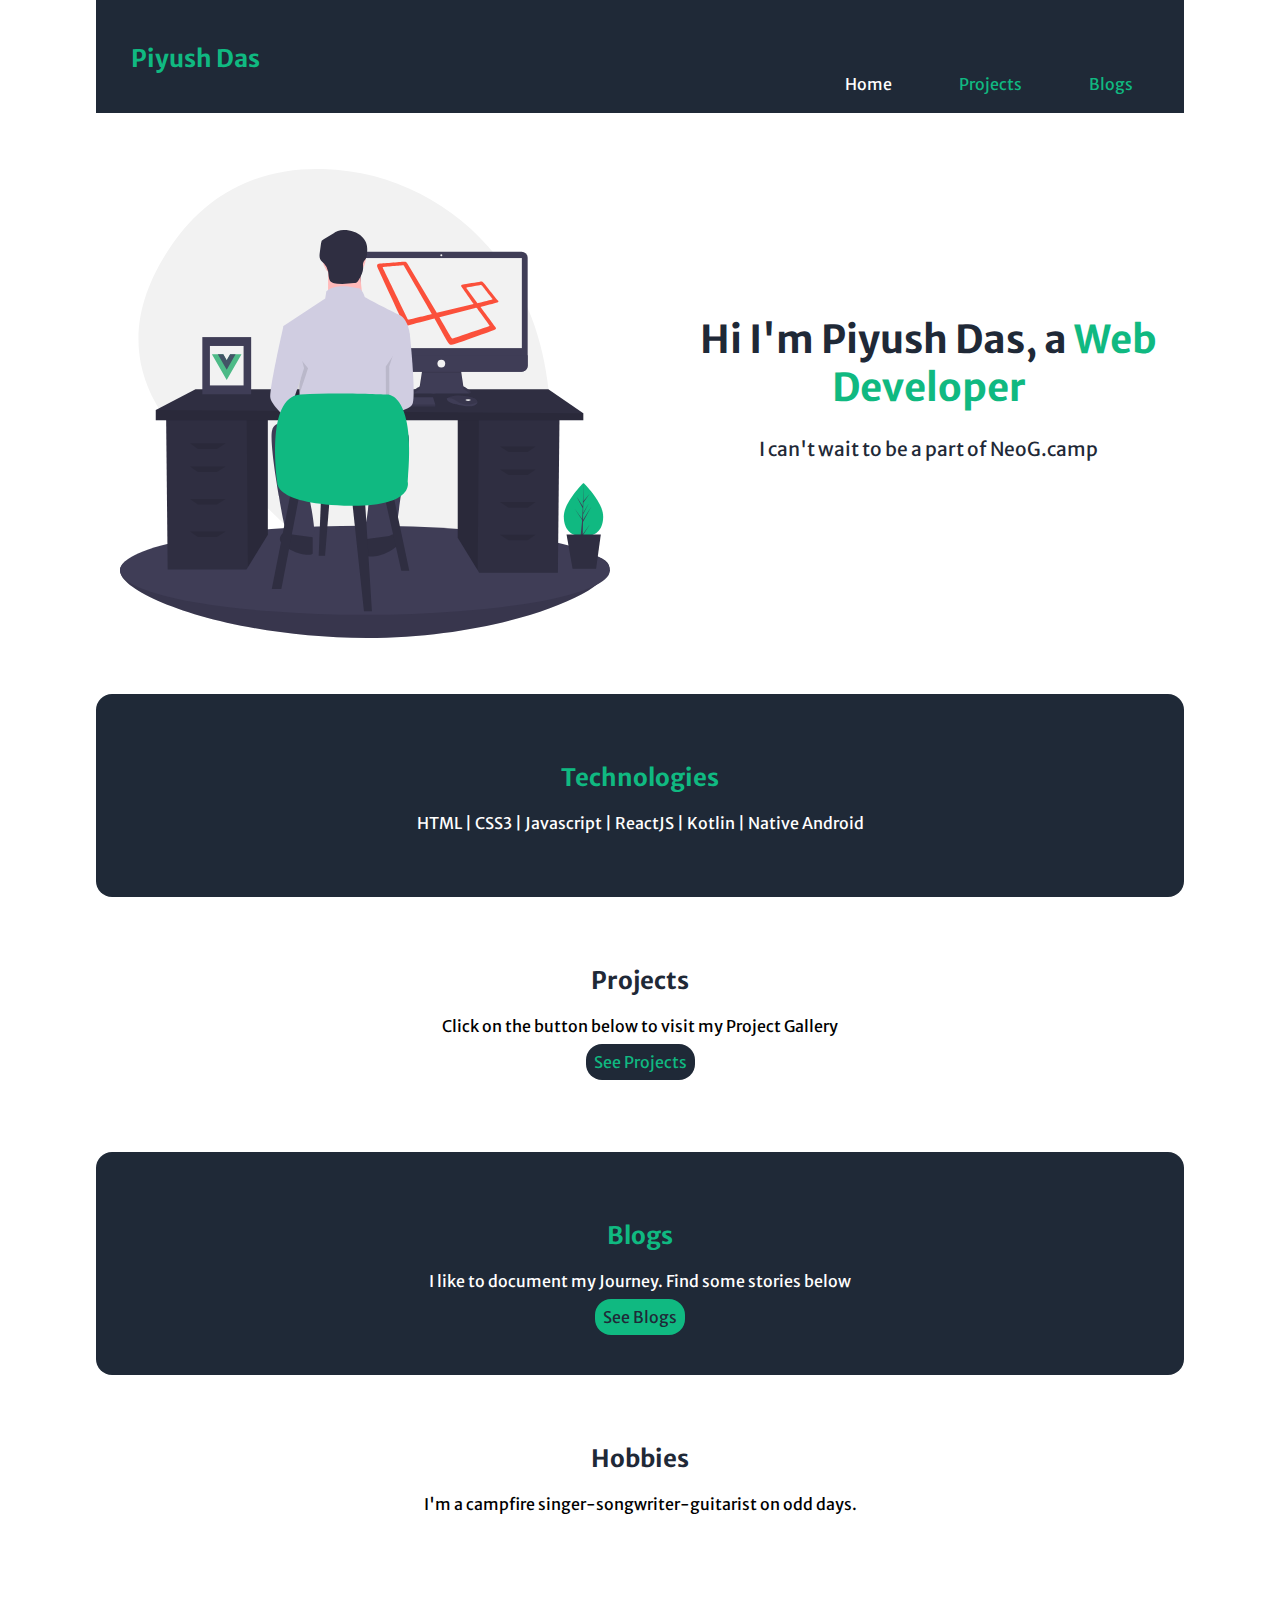
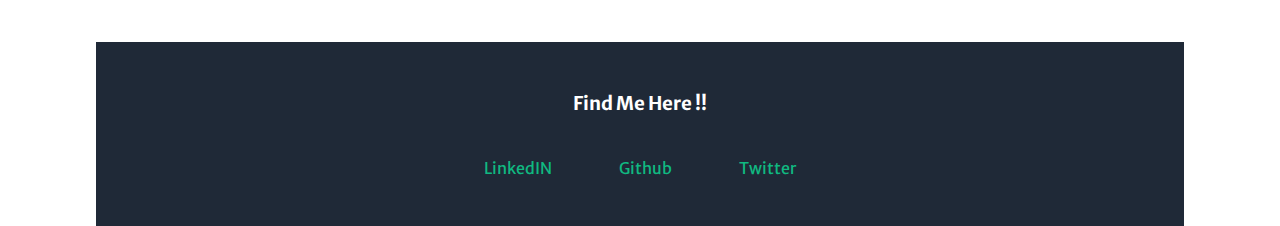
<file: index.html>
<!DOCTYPE html>
<html lang="en">
<head>
    <meta charset="UTF-8">
    <meta http-equiv="X-UA-Compatible" content="IE=edge">
    <meta name="viewport" content="width=device-width, initial-scale=1.0">
    <link rel="stylesheet" href="styles.css">
    <title>Piyush Das | Home</title>    
</head>
<body>
    <!--Nav Bar-->
    <nav class="nav-container">
       <div class="logo">
           <a href="index.html"><h2>Piyush Das</h2></a>
       </div> 
       <ul class="nav-list">
           <li class="nav-items">
               <a href="#" class="nav-links active-link">Home</a>
           </li>
           <li class="nav-items">
            <a href="projects.html" class="nav-links">Projects</a>
        </li>
        <li class="nav-items">
            <a href="blogs.html" class="nav-links">Blogs</a>
        </li>
       </ul>
    </nav>

    <!--Hero Section-->
    <section class="hero">
        <img src="./hero_img.svg" alt="hero_img">
        <div class="hero-content">
            <h1>Hi I'm Piyush Das, a <span style="color: var(--clr-accent-color);">Web Developer</span> </h1>
            <p>I can't wait to be a part of NeoG.camp</p>
        </div>
    </section>


    <!--Technologies-->
    <div class="homepage-info-alt">
        <h2>Technologies</h2>
        <p>HTML | CSS3 | Javascript | ReactJS | Kotlin | Native Android</p>
    </div>
    <div class="homepage-info">
        <h2>Projects</h2>
        <p>Click on the button below to visit my Project Gallery</p>
        <a href="projects.html">See Projects</a>
    </div>
    <div class="homepage-info-alt">
        <h2>Blogs</h2>
        <p>I like to document my Journey. Find some stories below</p>
        <a href="blogs.html">See Blogs</a>
        
    </div>
    <div class="homepage-info">
        <h2>Hobbies</h2>
        <p>I'm a campfire singer-songwriter-guitarist on odd days.</p>
    </div>


    <!--Footer-->
    <footer class="footer-section">
        <h3>Find Me Here !! </h3>
        <ul class="footer-list">
            <li class="footer-links">
                <a href="https://linkedin.com/in/piyushdas98">
                LinkedIN</a>
            </li>
            <li class="footer-links">
                <a href="https://github.com/coldpigli">Github</a>
            </li>
            <li class="footer-links">
                <a href="https://twitter.com/piyushdas98"> 
                    
                Twitter</a>
            </li>
        </ul>
    </footer>   

</body>
</html>
</file>
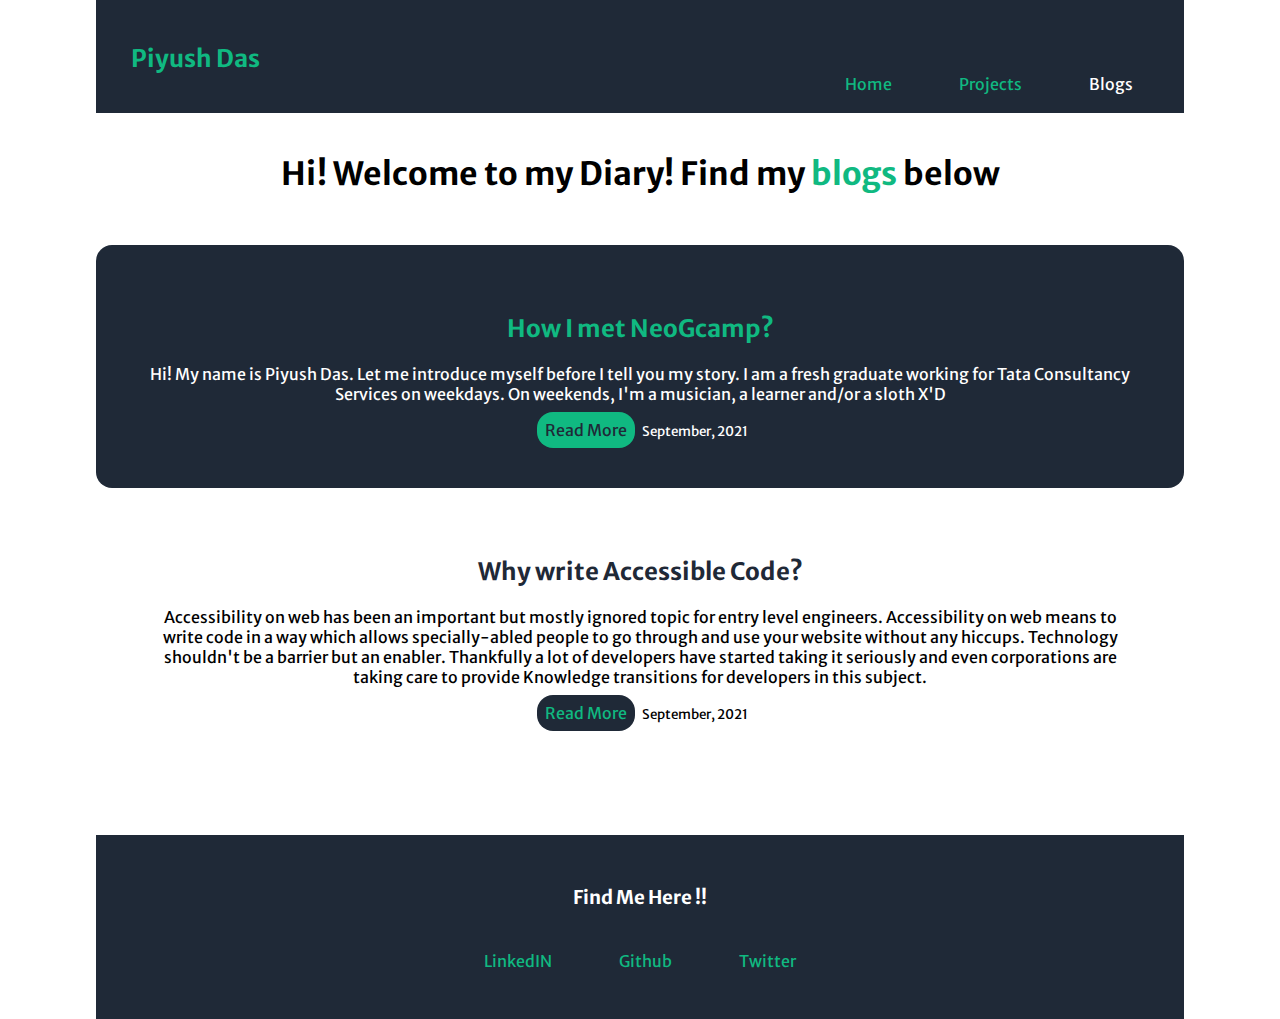
<file: blogs.html>
<!DOCTYPE html>
<html lang="en">
<head>
    <meta charset="UTF-8">
    <meta http-equiv="X-UA-Compatible" content="IE=edge">
    <meta name="viewport" content="width=device-width, initial-scale=1.0">
    <link rel="stylesheet" href="styles.css">
    <title>Blogs | Piyush Das</title>

</head>
<body>
    <!--Nav Bar-->
    <nav class="nav-container">
        <div class="logo">
            <a href="index.html"><h2>Piyush Das</h2></a>
        </div> 
        <ul class="nav-list">
            <li class="nav-items">
                <a href="index.html" class="nav-links ">Home</a>
            </li>
            <li class="nav-items">
             <a href="projects.html" class="nav-links ">Projects</a>
         </li>
         <li class="nav-items">
             <a href="#" class="nav-links active-link">Blogs</a>
         </li>
        </ul>
     </nav>

     <article>
         <h1>Hi! Welcome to my Diary! Find my <span style="color: var(--clr-accent-color);">blogs</span> below</h1>
         <div class="homepage-info-alt">

            <h2>How I met NeoGcamp?</h2>
            <p>Hi! My name is Piyush Das. Let me introduce myself before I tell you my story. I am a fresh graduate working for Tata Consultancy Services on weekdays. On weekends, I'm a musician, a learner and/or a sloth X'D</p>
            <a href="web_dev24.html">Read More</a>
            <small>September, 2021</small>
    
        </div>

        <div class="homepage-info">

            <h2>Why write Accessible Code?</h2>
            <p>Accessibility on web has been an important but mostly ignored topic for entry level engineers. Accessibility on web means to write code in a way which allows specially-abled people to go through and use your website without any hiccups. Technology shouldn't be a barrier but an enabler. Thankfully a lot of developers have started taking it seriously and even corporations are taking care to provide Knowledge transitions for developers in this subject.</p>
            <a  href="web_dev34.html">Read More</a>
            <small>September, 2021</small>
    
        </div>
     </article>




     <!--footer-->
    <footer class="footer-section">
        <h3>Find Me Here !! </h3>
        <ul class="footer-list">
            <li class="footer-links">
                <a href="https://linkedin.com/in/piyushdas98">
                LinkedIN</a>
            </li>
            <li class="footer-links">
                <a href="https://github.com/coldpigli">Github</a>
            </li>
            <li class="footer-links">
                <a href="https://twitter.com/piyushdas98"> 
                    
                Twitter</a>
            </li>
        </ul>
    </footer>  
</body>
</html>
</file>
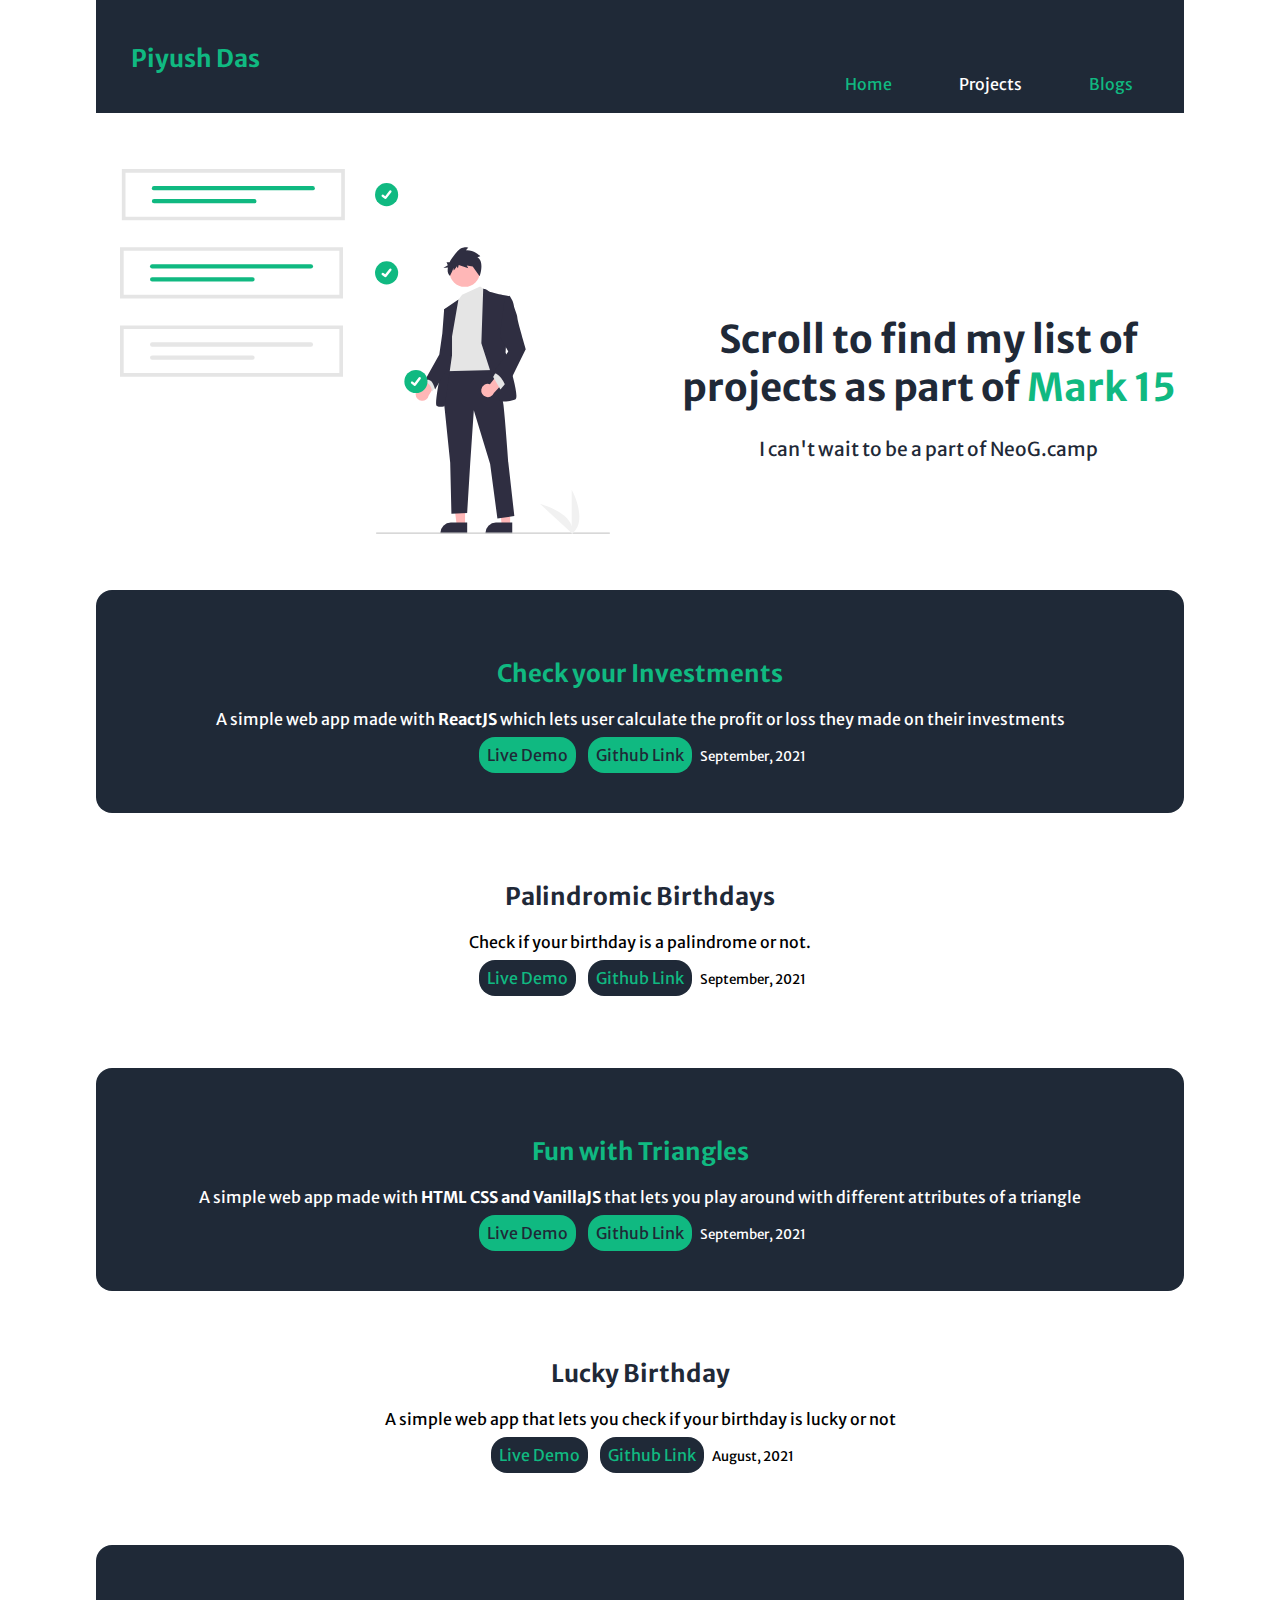
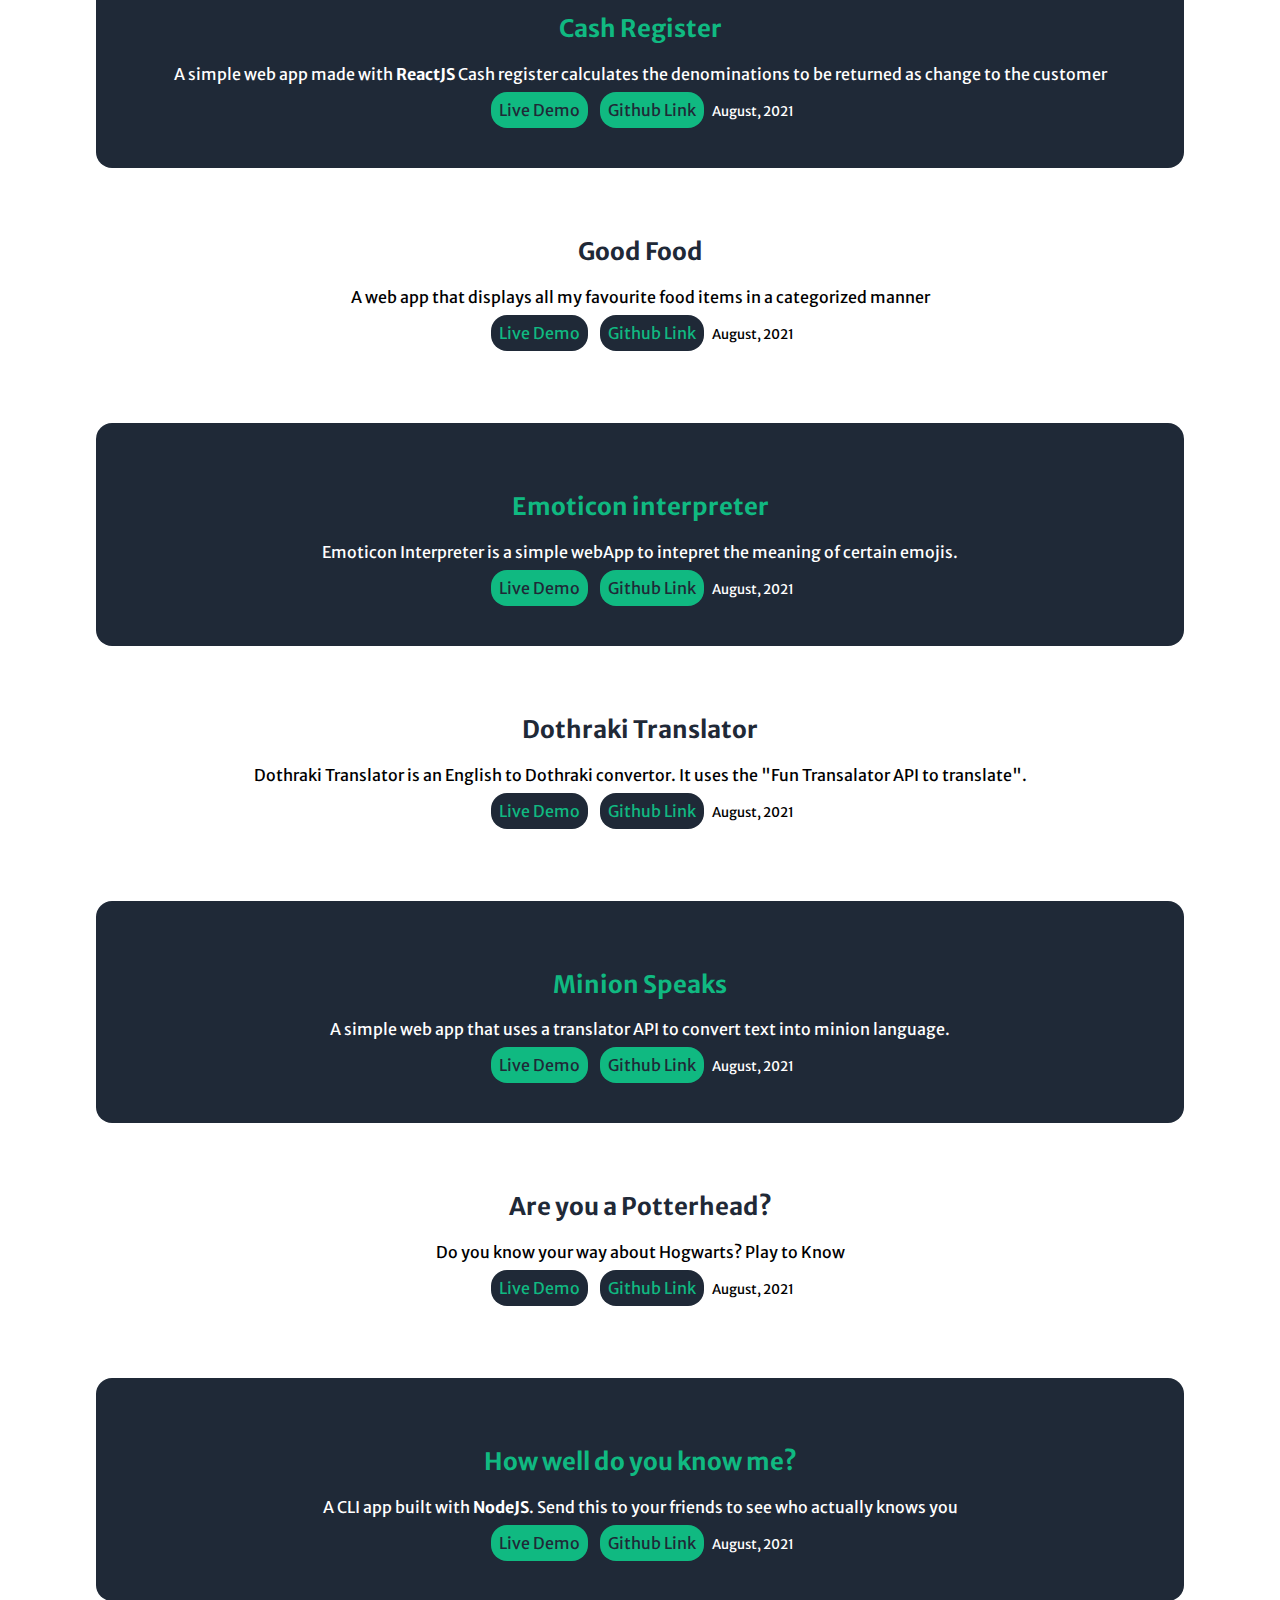
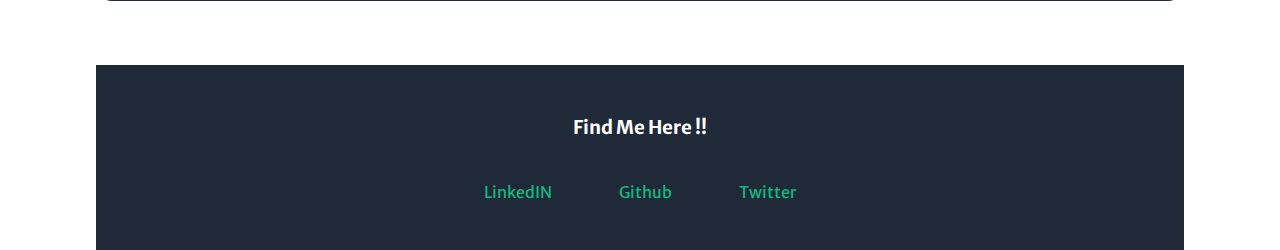
<file: projects.html>
<!DOCTYPE html>
<html lang="en">
<head>
    <meta charset="UTF-8">
    <meta http-equiv="X-UA-Compatible" content="IE=edge">
    <meta name="viewport" content="width=device-width, initial-scale=1.0">
    <link rel="stylesheet" href="styles.css">
    <title>Projects | Piyush</title>
</head>
<body>
        <!--Nav Bar-->
        <nav class="nav-container">
            <div class="logo">
                <a href="index.html"><h2>Piyush Das</h2></a>
            </div> 
            <ul class="nav-list">
                <li class="nav-items">
                    <a href="index.html" class="nav-links ">Home</a>
                </li>
                <li class="nav-items">
                <a href="#" class="nav-links active-link">Projects</a>
            </li>
            <li class="nav-items">
                <a href="blogs.html" class="nav-links">Blogs</a>
            </li>
            </ul>
        </nav>


      <!--Hero Section-->
    <section class="hero">
        <img src="./project_image.svg" alt="hero_img">
        <div class="hero-content">
            <h1>Scroll to find my list of projects as part of <span style="color: var(--clr-accent-color);">Mark 15</span> </h1>
            <p>I can't wait to be a part of NeoG.camp</p>
        </div>
    </section>

     <!--Info-->


        <!--Mark14-->
        <div class="homepage-info-alt">

            <h2>Check your Investments</h2>
            <p>A simple web app made with <strong>ReactJS</strong> which lets user calculate the profit or loss they made on their investments</p>
            <a target="_blank" href="https://profit-loss-mark14.netlify.app/">Live Demo</a>
            <a target="_blank" href="https://github.com/coldpigli/neog-mark14-profit-loss">Github Link</a>
            <small>September, 2021</small>

        </div>

             <!--Mark13-->
     <div class="homepage-info">

        <h2>Palindromic Birthdays</h2>
        <p>Check if your birthday is a palindrome or not.</p>
        <a target="_blank" href="https://palindromic-birthday-mark13.netlify.app/">Live Demo</a>
        <a target="_blank" href="https://github.com/coldpigli/neog-mark13-palindromeBirthday">Github Link</a>
        <small>September, 2021</small>
    </div>

     <!--Mark12-->
    <div class="homepage-info-alt">

        <h2>Fun with Triangles</h2>
        <p>A simple web app made with <strong>HTML CSS and VanillaJS</strong> that lets you play around with different attributes of a triangle</p>
        <a target="_blank" href="https://triangle-playground-neog.netlify.app/">Live Demo</a>
        <a target="_blank" href="https://github.com/coldpigli/neog-mark12-triangles">Github Link</a>
        <small>September, 2021</small>

    </div>

             <!--Mark11-->
     <div class="homepage-info">
        <h2>Lucky Birthday </h2>
        <p>A simple web app that lets you check if your birthday is lucky or not</p>
        <a target="_blank" href="https://lucky-birthday-neog-piyush.netlify.app/">Live Demo</a>
        <a target="_blank" href="https://github.com/coldpigli/neog-mark11-luckBirthday">Github Link</a>
        <small>August, 2021</small>
    </div>

    <!--Mark10-->
    <div class="homepage-info-alt">

        <h2>Cash Register</h2>
        <p>A simple web app made with<strong> ReactJS </strong>Cash register calculates the denominations to be returned as change to the customer</p>
        <a target="_blank" href="https://cash-register-neogca.netlify.app/">Live Demo</a>
        <a target="_blank" href="https://github.com/coldpigli/neog-mark10-cashregister">Github Link</a>
        <small>August, 2021</small>

    </div>

          <!--Mark9-->
          <div class="homepage-info">
            <h2>Good Food</h2>
            <p>A web app that displays all my favourite food items in a categorized manner</p>
            <a target="_blank" href="https://goodfood-neog.netlify.app/">Live Demo</a>
            <a target="_blank" href="https://github.com/coldpigli/neog-mark9-goodfood">Github Link</a>
            <small>August, 2021</small>
        </div>
    
        <!--Mark8-->
        <div class="homepage-info-alt">
    
            <h2>Emoticon interpreter</h2>
            <p>Emoticon Interpreter is a simple webApp to intepret the meaning of certain emojis.</p>
            <a target="_blank" href="https://rqn4o.csb.app/">Live Demo</a>
            <a target="_blank" href="https://github.com/coldpigli/neoG-mark8">Github Link</a>
            <small>August, 2021</small>
    
        </div>


     <!--Mark7-->
     <div class="homepage-info">
        <h2>Dothraki Translator</h2>
        <p>Dothraki Translator is an English to Dothraki convertor. It uses the "Fun Transalator API to translate".</p>
        <a target="_blank" href="https://dothraki-translator-neog.netlify.app/">Live Demo</a>
        <a target="_blank" href="https://github.com/coldpigli/dothraki-mark7">Github Link</a>
        <small>August, 2021</small>
    </div>

    <!--Mark6-->
    <div class="homepage-info-alt">

        <h2>Minion Speaks</h2>
        <p>A simple web app that uses a translator API to convert text into minion language.</p>
        <a target="_blank" href="https://piyush-minion.netlify.app/">Live Demo</a>
        <a target="_blank" href="https://github.com/coldpigli/minion-speaks-mark6">Github Link</a>
        <small>August, 2021</small>

    </div>

    <!--Mark2-->
     <div class="homepage-info">
        <h2>Are you a Potterhead?</h2>
        <p>Do you know your way about Hogwarts? Play to Know</p>
        <a target="_blank" href="https://replit.com/@piyushdas1/harry-potter-cli-quiz-neog#index.js?embed=1&output=1">Live Demo</a>
        <a target="_blank" href="https://github.com/coldpigli/neog-harry-potter-cli-mark2">Github Link</a>
        <small>August, 2021</small>
    </div>

    <!--Mark1-->
    <div class="homepage-info-alt">

        <h2>How well do you know me?</h2>
        <p>A CLI app built with <strong>NodeJS</strong>. Send this to your friends to see who actually knows you</p>
        <a target="_blank" href="https://replit.com/@piyushdas1/neogcamp-mark-1?embed=1&output=1">Live Demo</a>
        <a target="_blank" href="https://github.com/coldpigli/neog-camp-mark1">Github Link</a>
        <small>August, 2021</small>

    </div>









    <!--footer-->
    <footer class="footer-section">
        <h3>Find Me Here !! </h3>
        <ul class="footer-list">
            <li class="footer-links">
                <a href="https://linkedin.com/in/piyushdas98">
                LinkedIN</a>
            </li>
            <li class="footer-links">
                <a href="https://github.com/coldpigli">Github</a>
            </li>
            <li class="footer-links">
                <a href="https://twitter.com/piyushdas98"> 
                    
                Twitter</a>
            </li>
        </ul>
    </footer>  

     
 
</body>
</html>
</file>
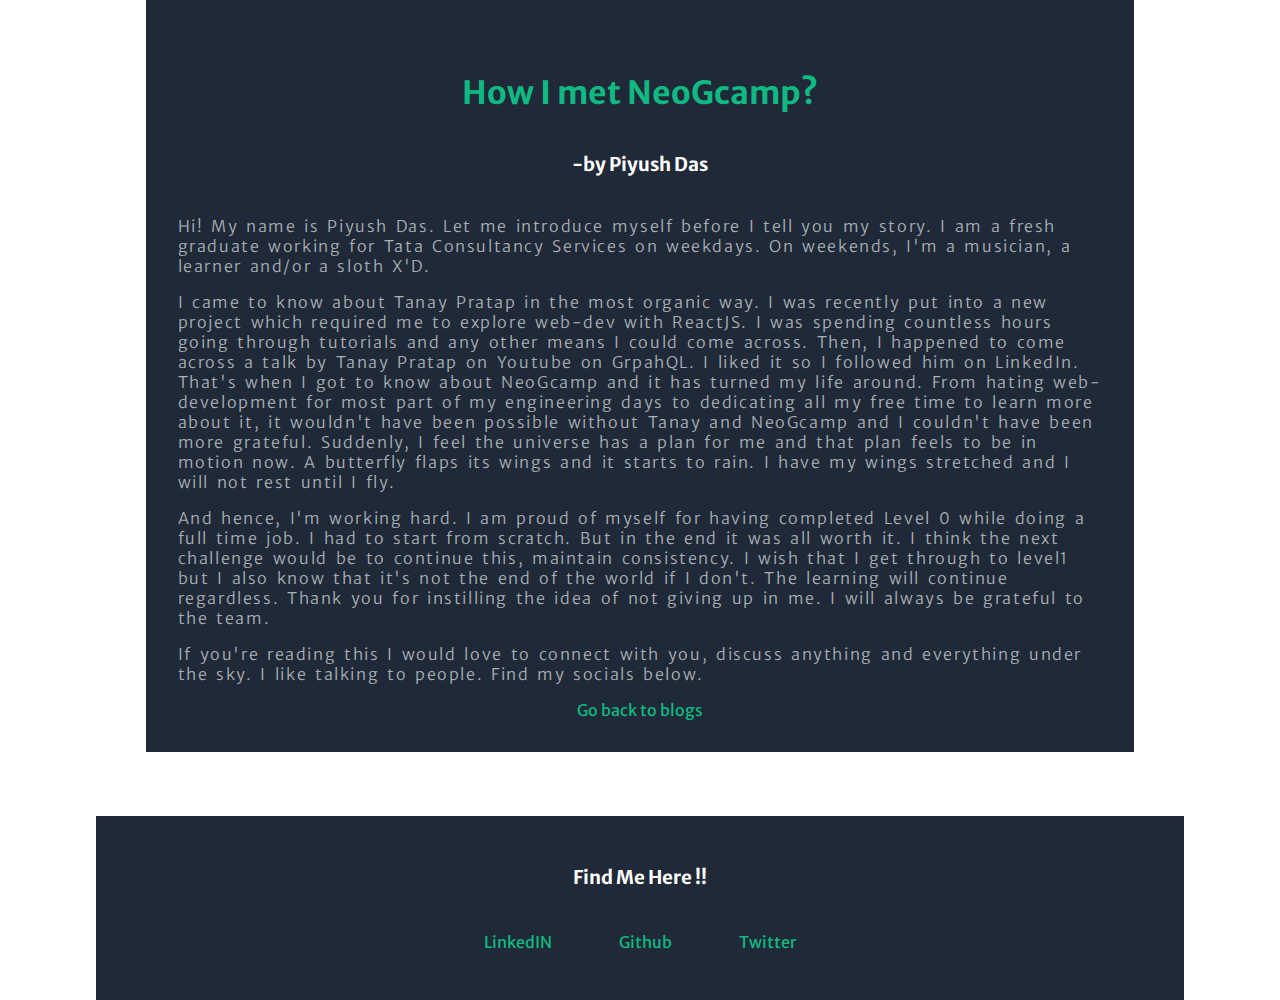
<file: web_dev24.html>
<!DOCTYPE html>
<html lang="en">
<head>
    <meta charset="UTF-8">
    <meta http-equiv="X-UA-Compatible" content="IE=edge">
    <meta name="viewport" content="width=device-width, initial-scale=1.0">
    <title>How I met NeogCamp</title>
    <link rel="stylesheet" href="styles.css">
</head>
<body">
    <article class="blog-item">
        <h1>How I met NeoGcamp?</h1>
        <h3>-by Piyush Das</h3>
        <p>Hi! My name is Piyush Das. Let me introduce myself before I tell you my story. I am a fresh graduate working for Tata Consultancy Services on weekdays. On weekends, I'm a musician, a learner and/or a sloth X'D.  </p>
        
        <p>I came to know about Tanay Pratap in the most organic way. I was recently put into a new project which required me to explore web-dev with ReactJS. I was spending countless hours going through tutorials and any other means I could come across. Then, I happened to come across a talk by Tanay Pratap on Youtube on GrpahQL. I liked it so I followed him on LinkedIn. That's when I got to know about NeoGcamp and it has turned my life around. From hating web-development for most part of my engineering days to dedicating all my free time to learn more about it, it wouldn't have been possible without Tanay and NeoGcamp and I couldn't have been more grateful. Suddenly, I feel the universe has a plan for me and that plan feels to be in motion now. A butterfly flaps its wings and it starts to rain. I have my wings stretched and I will not rest until I fly. </p> 

        <p>And hence, I'm working hard. I am proud of myself for having completed Level 0 while doing a full time job. I had to start from scratch. But in the end it was all worth it. I think the next challenge would be to continue this, maintain consistency. I wish that I get through to level1 but I also know that it's not the end of the world if I don't. The learning will continue regardless. Thank you for instilling the idea of not giving up in me. I will always be grateful to the team. </p>

        <p>If you're reading this I would love to connect with you, discuss anything and everything under the sky. I like talking to people. Find my socials below. </p>


        <a href="blogs.html">Go back to blogs</a>
    </article>



         <!--footer-->
         <footer class="footer-section">
            <h3>Find Me Here !! </h3>
            <ul class="footer-list">
                <li class="footer-links">
                    <a href="https://linkedin.com/in/piyushdas98">
                    LinkedIN</a>
                </li>
                <li class="footer-links">
                    <a href="https://github.com/coldpigli">Github</a>
                </li>
                <li class="footer-links">
                    <a href="https://twitter.com/piyushdas98"> 
                        
                    Twitter</a>
                </li>
            </ul>
        </footer>  
    
</body>
</html>
</file>
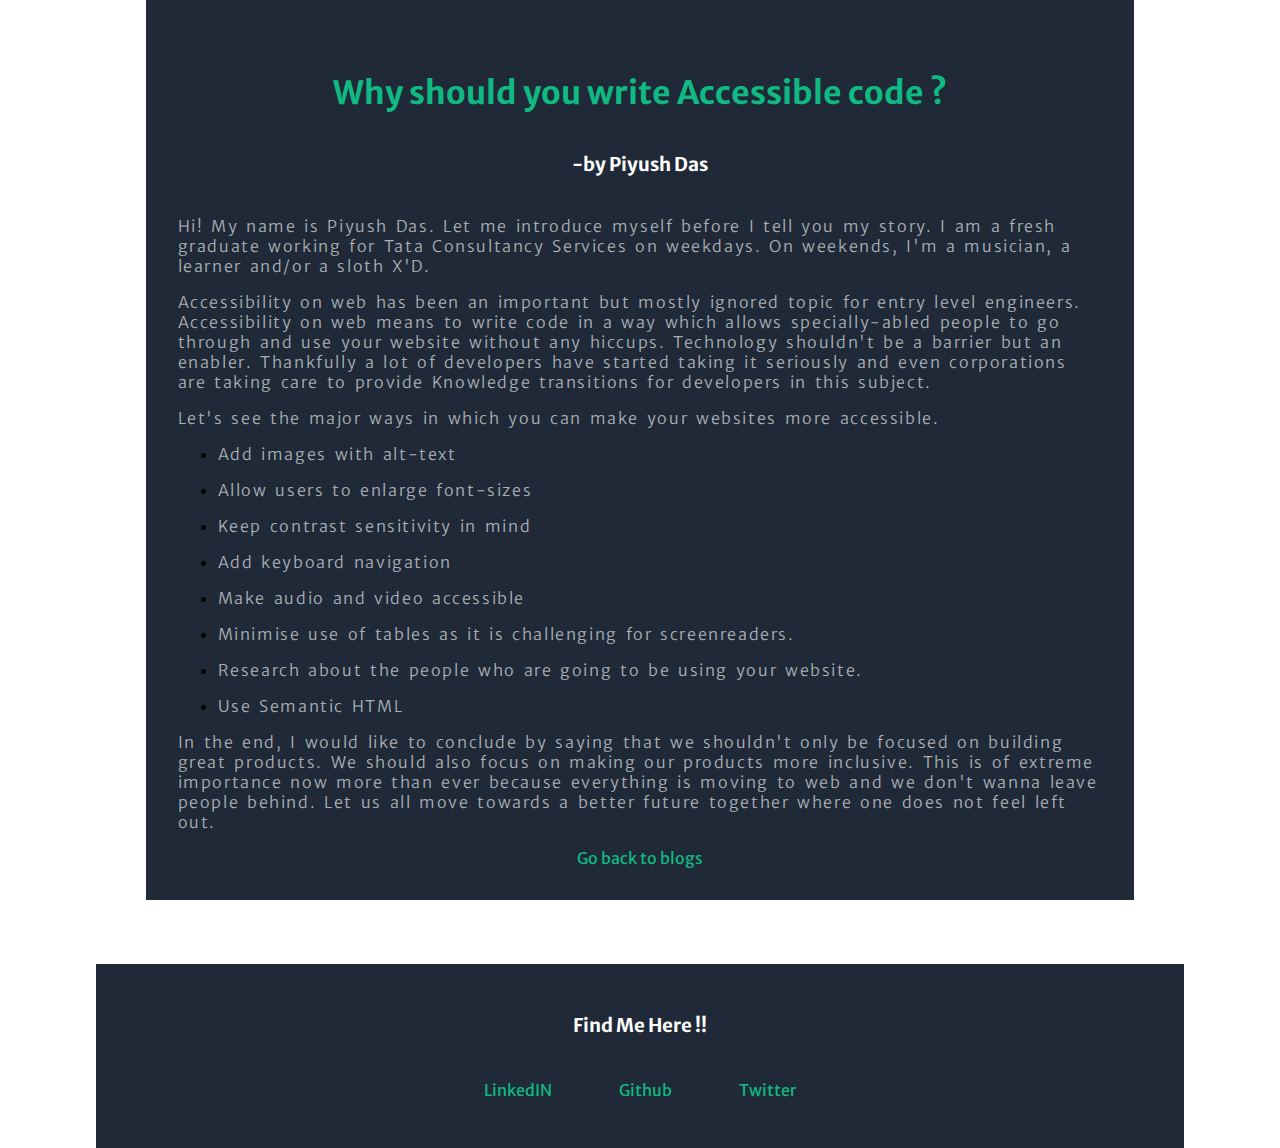
<file: web_dev34.html>
<!DOCTYPE html>
<html lang="en">
<head>
    <meta charset="UTF-8">
    <meta http-equiv="X-UA-Compatible" content="IE=edge">
    <meta name="viewport" content="width=device-width, initial-scale=1.0">
    <title>Accessible Code</title>
    <link rel="stylesheet" href="styles.css">
</head>
<body">
    <article class="blog-item">
        <h1>Why should you write Accessible code ?</h1>
        <h3>-by Piyush Das</h3>
        <p>Hi! My name is Piyush Das. Let me introduce myself before I tell you my story. I am a fresh graduate working for Tata Consultancy Services on weekdays. On weekends, I'm a musician, a learner and/or a sloth X'D.  </p>
        
        <p>Accessibility on web has been an important but mostly ignored topic for entry level engineers. Accessibility on web means to write code in a way which allows specially-abled people to go through and use your website without any hiccups. Technology shouldn't be a barrier but an enabler. Thankfully a lot of developers have started taking it seriously and even corporations are taking care to provide Knowledge transitions for developers in this subject.</p> 

        <p>Let's see the major ways in which you can make your websites more accessible.
        
            <ul>
                <li>
                    <p>Add images with alt-text</p>
                </li>
                <li>
                    <p>Allow users to enlarge font-sizes</p>
                </li>
                <li>
                    <p>Keep contrast sensitivity in mind</p>
                </li>
                <li>
                    <p>Add keyboard navigation</p>
                </li>
                <li>
                    <p>Make audio and video accessible</p>
                </li>
                <li>
                    <p>Minimise use of tables as it is challenging for screenreaders.</p>
                </li>
                <li>
                    <p>Research about the people who are going to be using your website.</p>
                </li>
                <li>
                    <p>Use Semantic HTML</p>
                </li>
            </ul>
        
        </p>

        <p>In the end, I would like to conclude by saying that we shouldn't only be focused on building great products. We should also focus on making our products more inclusive. This is of extreme importance now more than ever because everything is moving to web and we don't wanna leave people behind. Let us all move towards a better future together where one does not feel left out. </p>


        <a href="blogs.html">Go back to blogs</a>
    </article>



         <!--footer-->
         <footer class="footer-section">
            <h3>Find Me Here !! </h3>
            <ul class="footer-list">
                <li class="footer-links">
                    <a href="https://linkedin.com/in/piyushdas98">
                    LinkedIN</a>
                </li>
                <li class="footer-links">
                    <a href="https://github.com/coldpigli">Github</a>
                </li>
                <li class="footer-links">
                    <a href="https://twitter.com/piyushdas98"> 
                        
                    Twitter</a>
                </li>
            </ul>
        </footer>  
    
</body>
</html>
</file>
<file: styles.css>
@import url('https://fonts.googleapis.com/css2?family=Merriweather+Sans:wght@300;400&display=swap');


:root{
    --clr-primary-color: #1F2937;
    --clr-accent-color: #10B981;
    --clr-primary-color-light: #abb0b6;
}
body{
    font-family: 'Merriweather Sans', sans-serif;
    padding: 0%;
    margin: auto;
    max-width: 85%;

}

.nav-container{
    background-color: var(--clr-primary-color) ;
    margin: auto;
    
    padding: 1.2rem;
    
}
.nav-container a{
    text-decoration: none;
}

.nav-container h2 {
    margin: 0%;
    color: var(--clr-accent-color);
    font-weight: bold;
    padding-top: 1.5rem;
    padding-left: 1rem;
}

.nav-list{
    list-style-type: none;
    margin: auto;
    text-align: right;
    
}

.nav-items{
    display: inline;
    padding: 0.5rem 2rem;

}



.nav-links{
    text-decoration: none;
    color: var(--clr-accent-color);
    
}

.active-link{
    color: white;
}

/*Hero Section*/

.hero{
    padding-top: 2rem;
    display: flex;
}

.hero img {

    
    max-width: 45%;
    padding: 1.5rem;
    flex: 1;

    
}
.hero-content{
    
    color: var(--clr-primary-color);
    text-align: left;
    font-size: 1.2rem;
    padding-left: 2.5rem;
    margin-top: 9rem;
    text-align: center;
}

.homepage-info-alt{
    margin-top: 2rem;
    background-color: var(--clr-primary-color);
    color: white;
    padding: 3rem;
    text-align: center;
    border-radius: 1rem;
}
.homepage-info-alt h2 {
    color: var(--clr-accent-color);
}
.homepage-info{
    padding: 3rem;
    text-align: center;
}

.homepage-info h2 {
    color: var(--clr-primary-color);
}

.homepage-info a {
    
    padding: 0.5rem;
    background-color: var(--clr-primary-color);
    border-radius: 1rem;
    text-decoration: none;
    margin: 0.3rem;
    color: var(--clr-accent-color);
}

.homepage-info-alt a {
    padding: 0.5rem;
    background-color: var(--clr-accent-color);
    border-radius: 1rem;
    text-decoration: none;
    margin: 0.3rem;
    color: var(--clr-primary-color);
}

.footer-section{
    background-color: var(--clr-primary-color);
    text-align: center;
    padding: 2rem;
    margin-top: 4rem;
}
.footer-section h3{
    color: white;
    padding-bottom: 1.5rem;
}
.footer-list{
    list-style-type: none;
    padding: 0;
    
}
.footer-links{
    display: inline;
    padding: 2rem;
}
.footer-links a {
    text-decoration: none;
    color: var(--clr-accent-color);
}

.footer-links img{
    height: 25px;
    width: 25px;
    color: var(--clr-accent-color);
}

article{
    text-align: center;
}
article h1{
    padding: 1.2rem;
}

.blog-item{
    text-align: center;
    max-width: 85%;
    margin: auto;
    background-color: var(--clr-primary-color);
    padding: 2rem;
}
.blog-item h1 {
    color:var(--clr-accent-color);
}
.blog-item h3{
    color: white;
    padding-bottom: 1.3rem;
}
.blog-item p{
    color: var(--clr-primary-color-light);
    font-weight: lighter;
    letter-spacing: 0.1rem;
    word-spacing: 0.2rem;
    text-align: left ;
    
}

.blog-item a{
    padding: 0.5rem;
    background-color: var(--clr-primary-color);
    border-radius: 1rem;
    text-decoration: none;
    margin: 0.3rem;
    color: var(--clr-accent-color);
}
</file>
